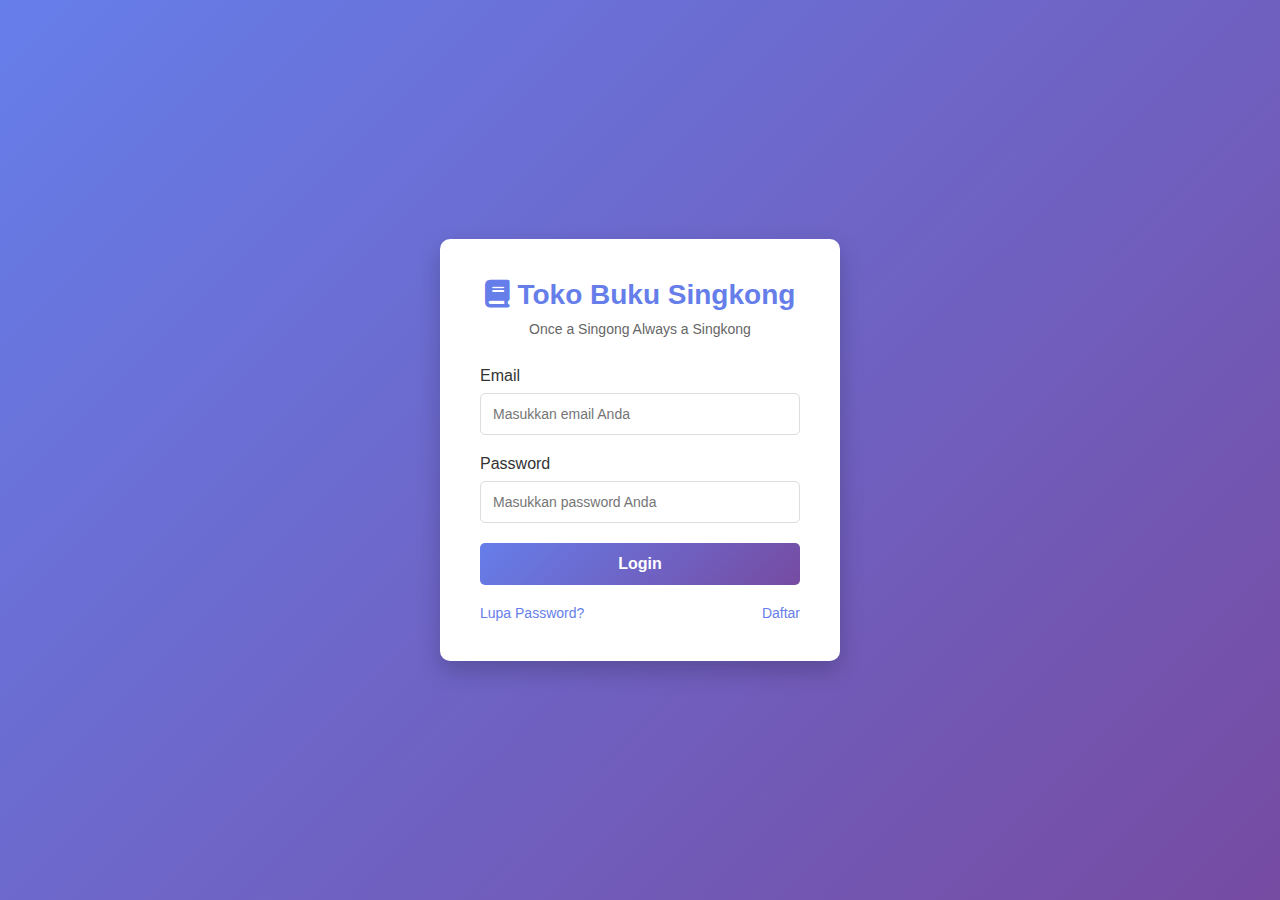
<file: index.html>
<!DOCTYPE html>
<html lang="id">
  <head>
    <meta charset="UTF-8" />
    <meta name="viewport" content="width=device-width, initial-scale=1.0" />
    <title>Login - Toko Buku Singkong</title>
    <link
      rel="stylesheet"
      href="https://cdnjs.cloudflare.com/ajax/libs/font-awesome/6.4.2/css/all.min.css"
    />
    <link rel="stylesheet" href="/css/style.css" />
  </head>
  <body>
    <div class="container">
      <div class="logo">
        <h1><i class="fas fa-book"></i> Toko Buku Singkong</h1>
        <p>Once a Singong Always a Singkong</p>
      </div>

      <form id="loginForm" onsubmit="handleLogin(event)">
        <div class="form-group">
          <label for="email">Email</label>
          <input
            type="email"
            id="email"
            name="email"
            required
            placeholder="Masukkan email Anda"
          />
        </div>

        <div class="form-group">
          <label for="password">Password</label>
          <input
            type="password"
            id="password"
            name="password"
            required
            placeholder="Masukkan password Anda"
          />
        </div>

        <button type="submit" class="btn-login">Login</button>
      </form>

      <div class="links">
        <a href="#" class="link-btn" onclick="openModal('forgotModal')"
          >Lupa Password?</a
        >
        <a href="#" class="link-btn" onclick="openModal('registerModal')"
          >Daftar</a
        >
      </div>
    </div>

    <!-- Modal Lupa Password -->
    <div id="forgotModal" class="modal">
      <div class="modal-content">
        <span class="close" onclick="closeModal('forgotModal')">&times;</span>
        <h2>Lupa Password</h2>
        <form onsubmit="handleForgotPassword(event)">
          <div class="form-group">
            <label for="forgotEmail">Email</label>
            <input
              type="email"
              id="forgotEmail"
              required
              placeholder="Masukkan email Anda"
            />
          </div>
          <button type="submit" class="btn-submit">Kirim Link Reset</button>
        </form>
      </div>
    </div>

    <!-- Modal Daftar -->
    <div id="registerModal" class="modal">
      <div class="modal-content">
        <span class="close" onclick="closeModal('registerModal')">&times;</span>
        <h2>Daftar Akun Baru</h2>
        <form onsubmit="handleRegister(event)">
          <div class="form-group">
            <label for="regNama">Nama Lengkap</label>
            <input
              type="text"
              id="regNama"
              required
              placeholder="Masukkan nama lengkap"
            />
          </div>
          <div class="form-group">
            <label for="regEmail">Email</label>
            <input
              type="email"
              id="regEmail"
              required
              placeholder="Masukkan email"
            />
          </div>
          <div class="form-group">
            <label for="regPassword">Password</label>
            <input
              type="password"
              id="regPassword"
              required
              placeholder="Masukkan password"
            />
          </div>
          <button type="submit" class="btn-submit">Daftar</button>
        </form>
      </div>
    </div>

    <script src="js/modal.js"></script>
    <script src="js/data.js"></script>
    <script src="js/login.js"></script>
  </body>
</html>
</file>
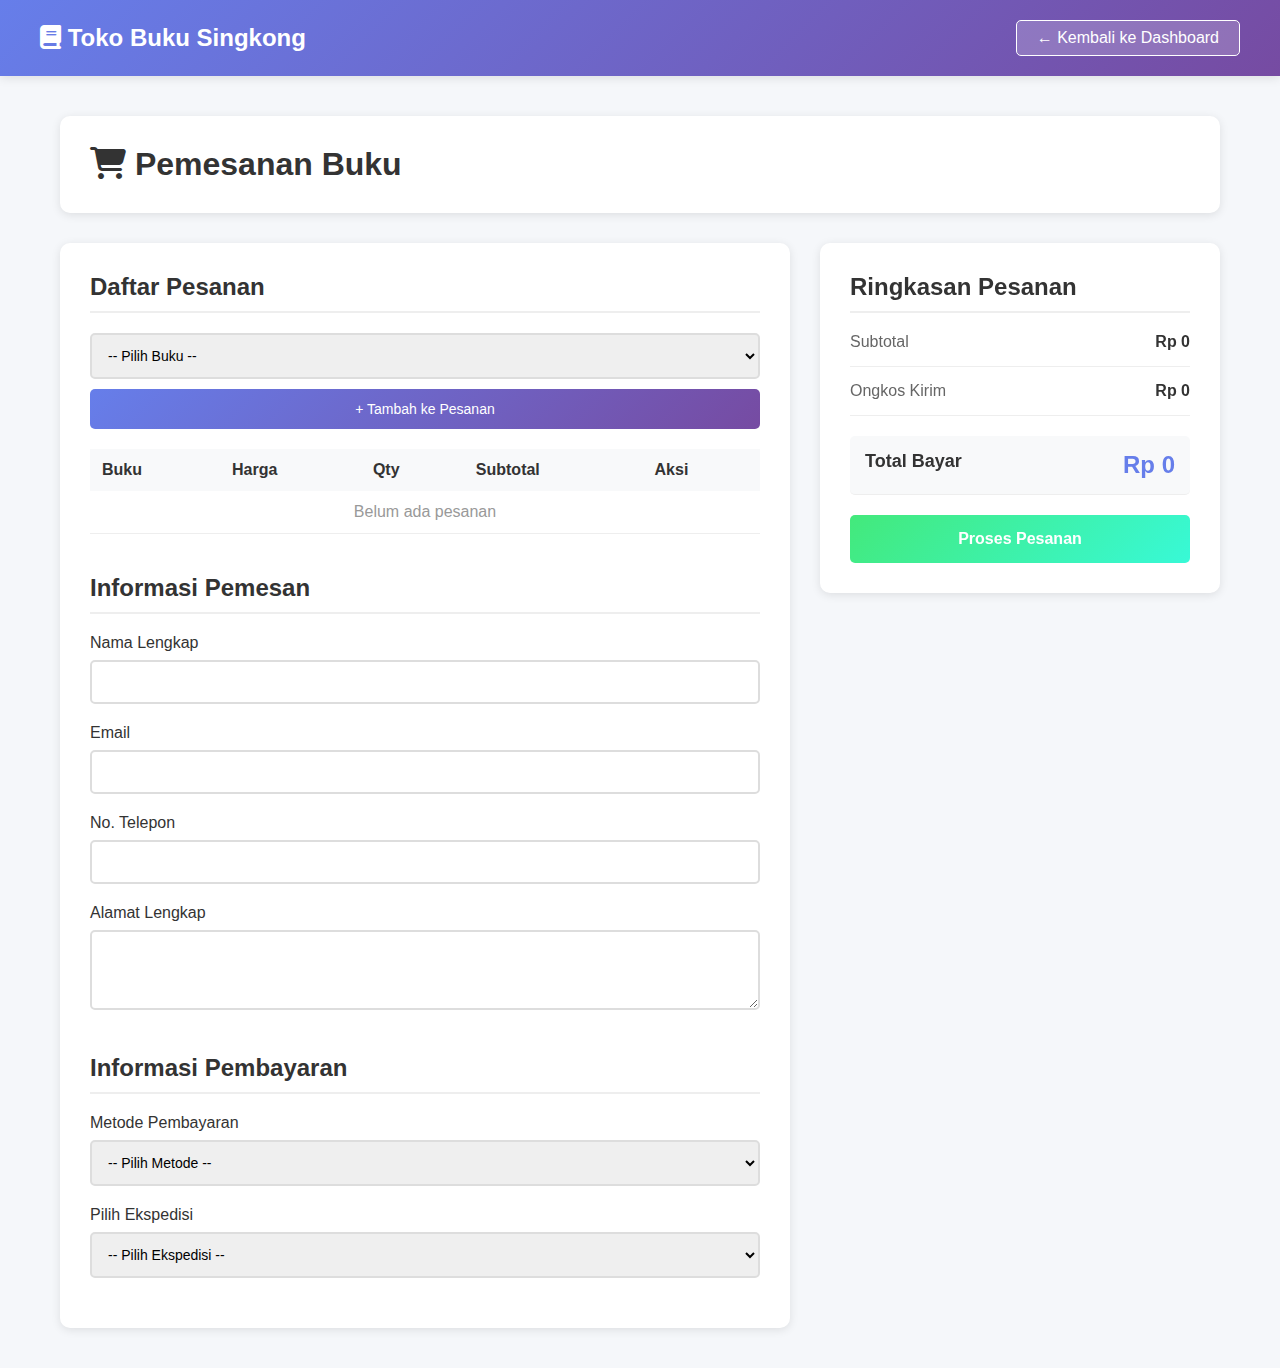
<file: checkout.html>
<!DOCTYPE html>
<html lang="id">
  <head>
    <meta charset="UTF-8" />
    <meta name="viewport" content="width=device-width, initial-scale=1.0" />
    <title>Pemesanan - Toko Buku Singkong</title>
    <link
      rel="stylesheet"
      href="https://cdnjs.cloudflare.com/ajax/libs/font-awesome/6.4.2/css/all.min.css"
    />
    <link rel="stylesheet" href="css/checkout.css" />
  </head>
  <body>
    <nav class="navbar">
      <div class="navbar-brand" onclick="location.href='dashboard.html'">
        <i class="fas fa-book"></i> Toko Buku Singkong
      </div>
      <a href="dashboard.html" class="btn-back">← Kembali ke Dashboard</a>
    </nav>

    <div class="container">
      <div class="page-header">
        <h1><i class="fas fa-shopping-cart"></i> Pemesanan Buku</h1>
      </div>

      <div class="main-content">
        <div class="order-section">
          <h2 class="section-title">Daftar Pesanan</h2>

          <div class="book-selector">
            <select id="bookSelect">
              <option value="">-- Pilih Buku --</option>
            </select>
            <button class="btn-add-item" onclick="addItem()">
              + Tambah ke Pesanan
            </button>
          </div>

          <table class="order-table">
            <thead>
              <tr>
                <th>Buku</th>
                <th>Harga</th>
                <th>Qty</th>
                <th>Subtotal</th>
                <th>Aksi</th>
              </tr>
            </thead>
            <tbody id="orderTableBody">
              <tr>
                <td colspan="5" style="text-align: center; color: #999">
                  Belum ada pesanan
                </td>
              </tr>
            </tbody>
          </table>

          <h2 class="section-title" style="margin-top: 40px">
            Informasi Pemesan
          </h2>

          <div class="form-group">
            <label for="namaPemesan">Nama Lengkap</label>
            <input type="text" id="namaPemesan" required />
          </div>

          <div class="form-group">
            <label for="emailPemesan">Email</label>
            <input type="email" id="emailPemesan" required />
          </div>

          <div class="form-group">
            <label for="telepon">No. Telepon</label>
            <input type="tel" id="telepon" required />
          </div>

          <div class="form-group">
            <label for="alamat">Alamat Lengkap</label>
            <textarea id="alamat" required></textarea>
          </div>

          <h2 class="section-title" style="margin-top: 40px">
            Informasi Pembayaran
          </h2>

          <div class="form-group">
            <label for="metodePembayaran">Metode Pembayaran</label>
            <select id="metodePembayaran" required>
              <option value="">-- Pilih Metode --</option>
              <option value="Transfer Bank">Transfer Bank</option>
              <option value="E-Wallet">E-Wallet (GoPay, OVO, Dana)</option>
              <option value="COD">Cash on Delivery (COD)</option>
            </select>
          </div>

          <div class="form-group">
            <label for="ekspedisi">Pilih Ekspedisi</label>
            <select id="ekspedisi" required>
              <option value="">-- Pilih Ekspedisi --</option>
              <option value="JNE">JNE</option>
              <option value="Pos Indonesia">Pos Indonesia</option>
              <option value="JNT">JNT</option>
              <option value="SiCepat">SiCepat</option>
            </select>
          </div>
        </div>

        <div class="summary-section">
          <div class="summary-card">
            <h2 class="section-title">Ringkasan Pesanan</h2>

            <div class="summary-item">
              <span class="summary-label">Subtotal</span>
              <span class="summary-value" id="subtotalValue">Rp 0</span>
            </div>

            <div class="summary-item">
              <span class="summary-label">Ongkos Kirim</span>
              <span class="summary-value" id="shippingValue">Rp 0</span>
            </div>

            <div class="total-row summary-item">
              <span class="summary-label">Total Bayar</span>
              <span class="summary-value" id="totalValue">Rp 0</span>
            </div>

            <button class="btn-checkout" onclick="processCheckout()">
              Proses Pesanan
            </button>
          </div>
        </div>
      </div>
    </div>

    <script src="js/modal.js"></script>
    <script src="js/data.js"></script>
    <script src="js/checkout.js"></script>
  </body>
</html>
</file>
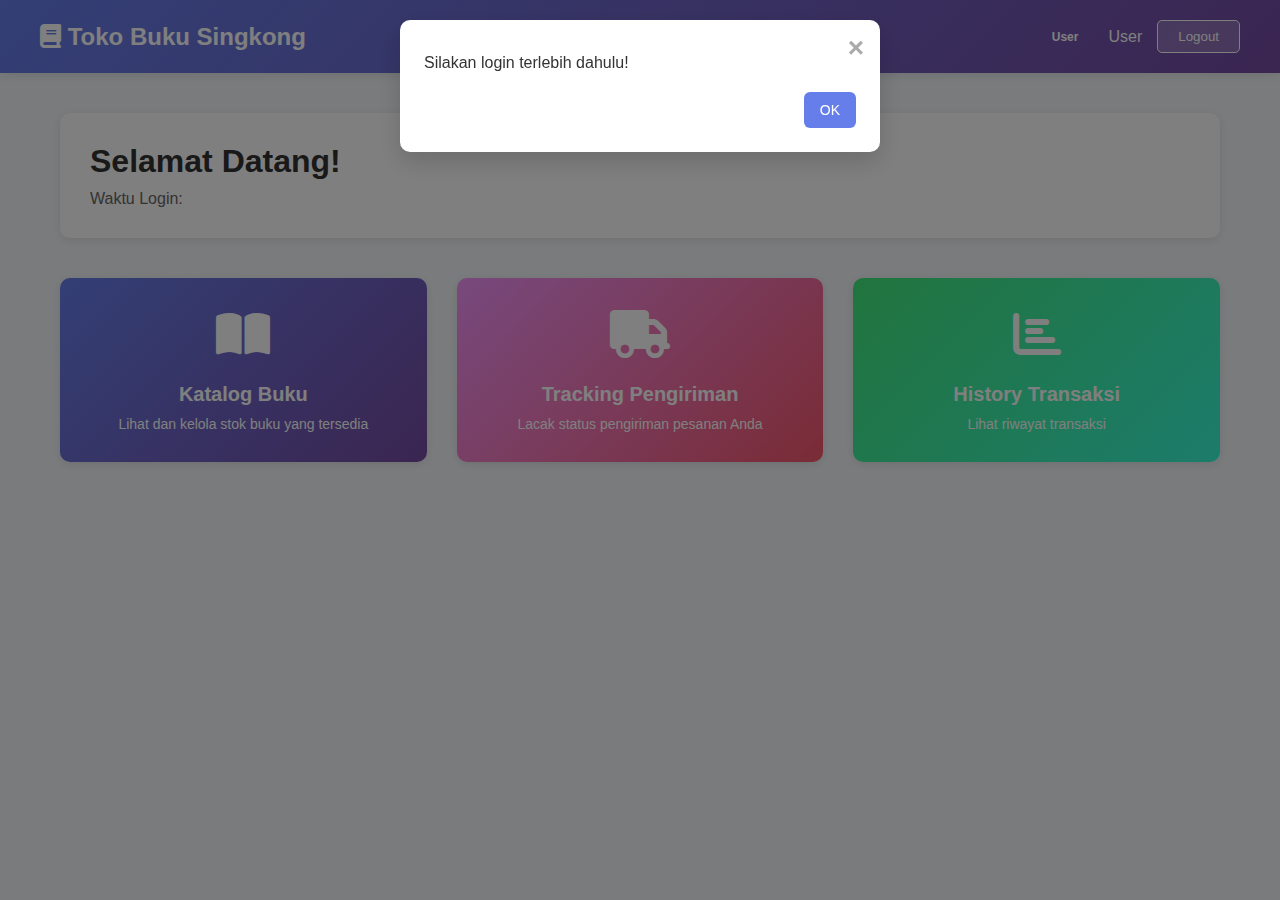
<file: dashboard.html>
<!DOCTYPE html>
<html lang="id">
  <head>
    <meta charset="UTF-8" />
    <meta name="viewport" content="width=device-width, initial-scale=1.0" />
    <title>Dashboard - Toko Buku Singkong</title>
    <link
      rel="stylesheet"
      href="https://cdnjs.cloudflare.com/ajax/libs/font-awesome/6.4.2/css/all.min.css"
    />
    <link rel="stylesheet" href="css/dashboard.css" />
  </head>
  <body>
    <nav class="navbar">
      <div class="navbar-brand">
        <i class="fas fa-book"></i> Toko Buku Singkong
      </div>
      <div class="user-info">
        <span class="role-badge" id="roleBadge">User</span>
        <span id="userName">User</span>
        <button class="btn-logout" onclick="logout()">Logout</button>
      </div>
    </nav>

    <div class="container">
      <div class="greeting-card">
        <h1 id="greeting">Selamat Datang!</h1>
        <p id="timeInfo">Waktu Login: <span id="currentTime"></span></p>
      </div>

      <div class="menu-grid">
        <a href="stok.html" class="menu-card card-katalog">
          <div class="menu-icon"><i class="fas fa-book-open"></i></div>
          <h3>Katalog Buku</h3>
          <p id="katalogDesc">Lihat dan kelola stok buku yang tersedia</p>
        </a>

        <a href="tracking.html" class="menu-card card-tracking">
          <div class="menu-icon"><i class="fas fa-truck"></i></div>
          <h3>Tracking Pengiriman</h3>
          <p>Lacak status pengiriman pesanan Anda</p>
        </a>

        <a href="checkout.html" class="menu-card card-laporan user-only">
          <div class="menu-icon"><i class="fas fa-shopping-cart"></i></div>
          <h3>Pemesanan</h3>
          <p>Buat pesanan buku baru</p>
        </a>

        <a href="history.html" class="menu-card card-history">
          <div class="menu-icon"><i class="fas fa-chart-bar"></i></div>
          <h3>History Transaksi</h3>
          <p>Lihat riwayat transaksi</p>
        </a>

        <a href="users.html" class="menu-card card-users admin-only">
          <div class="menu-icon"><i class="fas fa-users"></i></div>
          <h3>Kelola Pengguna</h3>
          <p>Manajemen data pengguna sistem</p>
        </a>
      </div>
    </div>

    <script src="js/modal.js"></script>
    <script src="js/data.js"></script>
    <script src="js/dashboard.js"></script>
  </body>
</html>
</file>
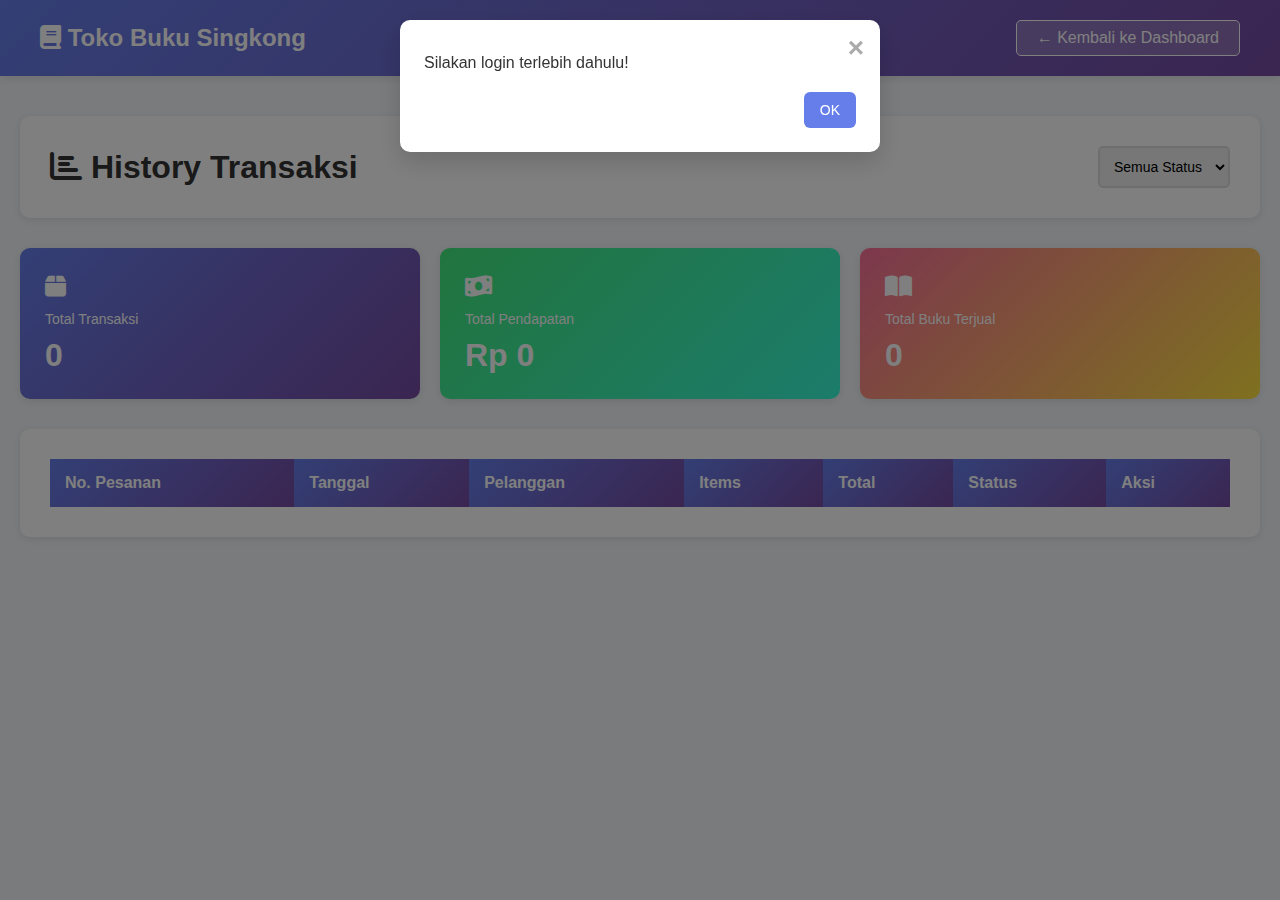
<file: history.html>
<!DOCTYPE html>
<html lang="id">
  <head>
    <meta charset="UTF-8" />
    <meta name="viewport" content="width=device-width, initial-scale=1.0" />
    <title>History Transaksi - Toko Buku Singong</title>
    <link
      rel="stylesheet"
      href="https://cdnjs.cloudflare.com/ajax/libs/font-awesome/6.4.2/css/all.min.css"
    />
    <link rel="stylesheet" href="css/history.css" />
  </head>
  <body>
    <nav class="navbar">
      <div class="navbar-brand" onclick="location.href='dashboard.html'">
        <i class="fas fa-book"></i> Toko Buku Singkong
      </div>
      <a href="dashboard.html" class="btn-back">← Kembali ke Dashboard</a>
    </nav>

    <div class="container">
      <div class="header">
        <h1><i class="fas fa-chart-bar"></i> History Transaksi</h1>
        <div class="filter-section">
          <select id="filterStatus" onchange="filterTransactions()">
            <option value="all">Semua Status</option>
            <option value="pending">Pending</option>
            <option value="proses">Diproses</option>
            <option value="dikirim">Dikirim</option>
            <option value="selesai">Selesai</option>
          </select>
        </div>
      </div>

      <div class="stats-grid">
        <div class="stat-card card-blue">
          <div class="stat-icon"><i class="fas fa-box"></i></div>
          <div class="stat-label">Total Transaksi</div>
          <div class="stat-value" id="totalTransaksi">0</div>
        </div>

        <div class="stat-card card-green">
          <div class="stat-icon"><i class="fas fa-money-bill-wave"></i></div>
          <div class="stat-label">Total Pendapatan</div>
          <div class="stat-value" id="totalPendapatan">Rp 0</div>
        </div>

        <div class="stat-card card-orange">
          <div class="stat-icon"><i class="fas fa-book-open"></i></div>
          <div class="stat-label">Total Buku Terjual</div>
          <div class="stat-value" id="totalBuku">0</div>
        </div>
      </div>

      <div class="table-container">
        <table id="transactionTable">
          <thead>
            <tr>
              <th>No. Pesanan</th>
              <th>Tanggal</th>
              <th>Pelanggan</th>
              <th>Items</th>
              <th>Total</th>
              <th>Status</th>
              <th>Aksi</th>
            </tr>
          </thead>
          <tbody id="transactionTableBody">
            <!-- Data akan diisi oleh JavaScript -->
          </tbody>
        </table>
      </div>
    </div>

    <!-- Modal Detail -->
    <div id="detailModal" class="modal">
      <div class="modal-content">
        <span class="close" onclick="closeModal()">&times;</span>
        <div class="detail-header">
          <h2><i class="fas fa-clipboard-list"></i> Detail Transaksi</h2>
        </div>
        <div id="detailContent">
          <!-- Detail akan diisi oleh JavaScript -->
        </div>
      </div>
    </div>

    <script src="js/modal.js"></script>
    <script src="js/data.js"></script>
    <script src="js/history.js"></script>
  </body>
</html>
</file>
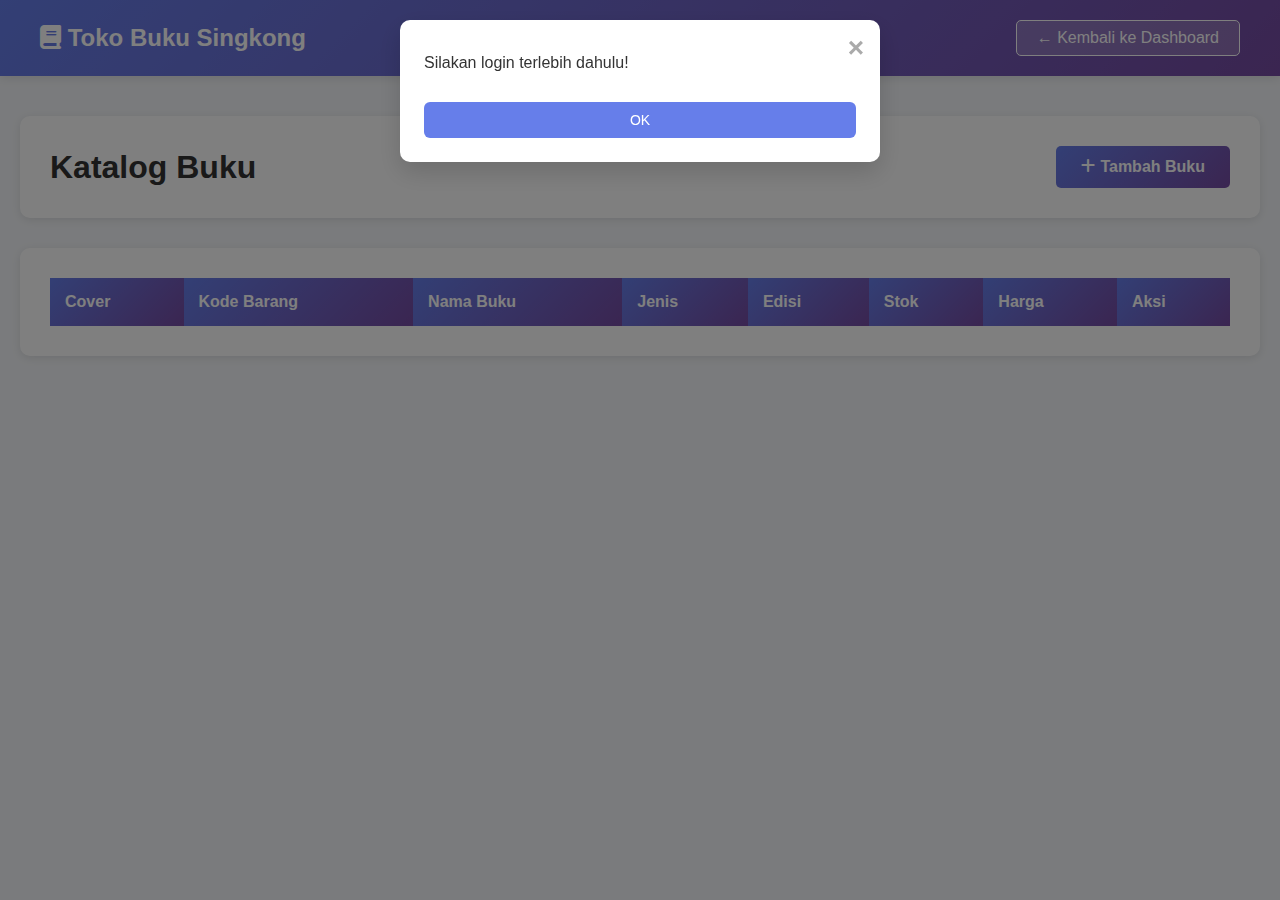
<file: stok.html>
<!DOCTYPE html>
<html lang="id">
  <head>
    <meta charset="UTF-8" />
    <meta name="viewport" content="width=device-width, initial-scale=1.0" />
    <title>Katalog Buku - Toko Buku Singkong</title>
    <link
      rel="stylesheet"
      href="https://cdnjs.cloudflare.com/ajax/libs/font-awesome/6.4.2/css/all.min.css"
    />
    <link rel="stylesheet" href="css/stok.css" />
  </head>
  <body>
    <nav class="navbar">
      <div class="navbar-brand" onclick="location.href='dashboard.html'">
        <i class="fas fa-book"></i> Toko Buku Singkong
      </div>
      <a href="dashboard.html" class="btn-back">← Kembali ke Dashboard</a>
    </nav>

    <div class="container">
      <div class="header">
        <h1>Katalog Buku</h1>
        <button class="btn-add" onclick="openModal()">
          <i class="fas fa-plus"></i> Tambah Buku
        </button>
      </div>

      <div class="table-container">
        <table id="bookTable">
          <thead>
            <tr>
              <th>Cover</th>
              <th>Kode Barang</th>
              <th>Nama Buku</th>
              <th>Jenis</th>
              <th>Edisi</th>
              <th>Stok</th>
              <th>Harga</th>
              <th>Aksi</th>
            </tr>
          </thead>
          <tbody id="bookTableBody">
            <!-- Data akan diisi oleh JavaScript -->
          </tbody>
        </table>
      </div>
    </div>

    <!-- Modal Tambah/Edit Buku -->
    <div id="bookModal" class="modal">
      <div class="modal-content">
        <span class="close" onclick="closeModal()">&times;</span>
        <h2 id="modalTitle">Tambah Buku Baru</h2>
        <form id="bookForm" onsubmit="handleSubmit(event)">
          <div class="form-group">
            <label for="kodeBarang">Kode Barang</label>
            <input type="text" id="kodeBarang" required />
          </div>
          <div class="form-group">
            <label for="namaBarang">Nama Buku</label>
            <input type="text" id="namaBarang" required />
          </div>
          <div class="form-group">
            <label for="jenisBarang">Jenis Barang</label>
            <select id="jenisBarang" required>
              <option value="Buku Ajar">Buku Ajar</option>
              <option value="Buku Referensi">Buku Referensi</option>
              <option value="Buku Panduan">Buku Panduan</option>
            </select>
          </div>
          <div class="form-group">
            <label for="edisi">Edisi</label>
            <input type="text" id="edisi" required />
          </div>
          <div class="form-group">
            <label for="stok">Stok</label>
            <input type="number" id="stok" required />
          </div>
          <div class="form-group">
            <label for="harga">Harga (tanpa Rp)</label>
            <input type="number" id="harga" required />
          </div>
          <div class="form-group">
            <label for="cover">URL Cover (opsional)</label>
            <input type="text" id="cover" placeholder="img/nama_file.jpg" />
          </div>
          <button type="submit" class="btn-submit">Simpan</button>
        </form>
      </div>
    </div>

    <script src="js/modal.js"></script>
    <script src="js/data.js"></script>
    <script src="js/stok.js"></script>
  </body>
</html>
</file>
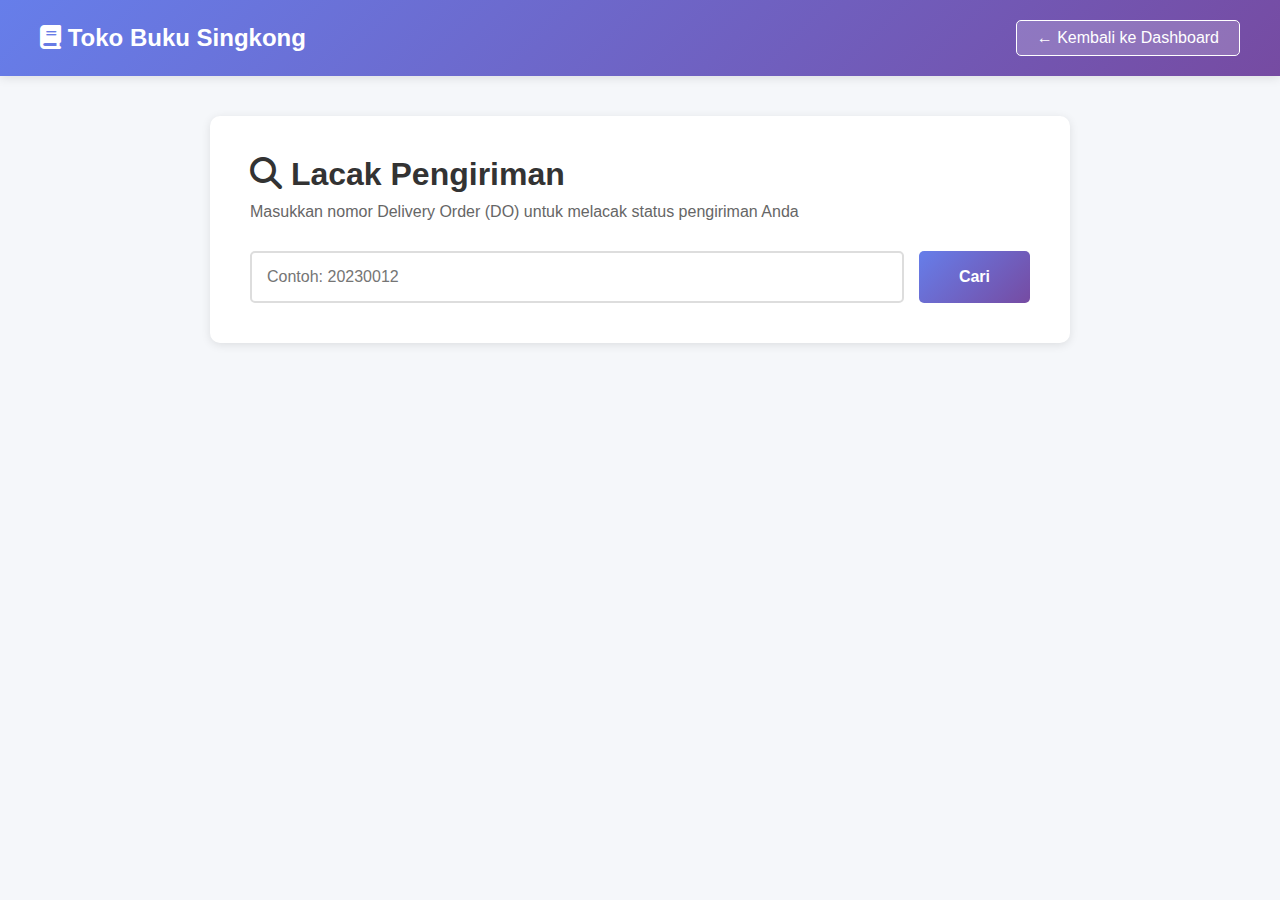
<file: tracking.html>
<!DOCTYPE html>
<html lang="id">
  <head>
    <meta charset="UTF-8" />
    <meta name="viewport" content="width=device-width, initial-scale=1.0" />
    <title>Tracking Pengiriman - Toko Buku Singkong</title>
    <link
      rel="stylesheet"
      href="https://cdnjs.cloudflare.com/ajax/libs/font-awesome/6.4.2/css/all.min.css"
    />
    <link rel="stylesheet" href="css/tracking.css" />
  </head>
  <body>
    <nav class="navbar">
      <div class="navbar-brand" onclick="location.href='dashboard.html'">
        <i class="fas fa-book"></i> Toko Buku Singkong
      </div>
      <a href="dashboard.html" class="btn-back">← Kembali ke Dashboard</a>
    </nav>

    <div class="container">
      <div class="search-card">
        <h1><i class="fas fa-search"></i> Lacak Pengiriman</h1>
        <p>
          Masukkan nomor Delivery Order (DO) untuk melacak status pengiriman
          Anda
        </p>
        <form class="search-form" onsubmit="searchTracking(event)">
          <input
            type="text"
            class="search-input"
            id="searchInput"
            placeholder="Contoh: 20230012"
            required
          />
          <button type="submit" class="btn-search">Cari</button>
        </form>
      </div>

      <div class="no-result" id="noResult">
        <div class="no-result-icon"><i class="fas fa-box"></i></div>
        <h3>Nomor DO tidak ditemukan</h3>
        <p>Pastikan Anda memasukkan nomor DO yang benar</p>
      </div>

      <div class="result-card" id="resultCard">
        <div class="result-header">
          <h2>Detail Pengiriman</h2>
          <span class="status-badge" id="statusBadge">Status</span>
        </div>

        <div class="info-grid">
          <div class="info-item">
            <div class="info-label">Nomor DO</div>
            <div class="info-value" id="nomorDO">-</div>
          </div>
          <div class="info-item">
            <div class="info-label">Nama Pemesan</div>
            <div class="info-value" id="namaPemesan">-</div>
          </div>
          <div class="info-item">
            <div class="info-label">Ekspedisi</div>
            <div class="info-value" id="ekspedisi">-</div>
          </div>
          <div class="info-item">
            <div class="info-label">Tanggal Kirim</div>
            <div class="info-value" id="tanggalKirim">-</div>
          </div>
          <div class="info-item">
            <div class="info-label">Jenis Paket</div>
            <div class="info-value" id="jenisPaket">-</div>
          </div>
          <div class="info-item">
            <div class="info-label">Total Pembayaran</div>
            <div class="info-value" id="totalBayar">-</div>
          </div>
        </div>

        <div class="progress-container">
          <h3 style="color: #333; margin-bottom: 10px">Progress Pengiriman</h3>
          <div class="progress-bar">
            <div class="progress-fill" id="progressFill">0%</div>
          </div>
        </div>

        <div class="timeline">
          <h3>Riwayat Perjalanan</h3>
          <div id="timelineContainer">
            <!-- Timeline items akan diisi oleh JavaScript -->
          </div>
        </div>
      </div>
    </div>

    <script src="js/modal.js"></script>
    <script src="js/data.js"></script>
    <script src="js/tracking.js"></script>
  </body>
</html>
</file>
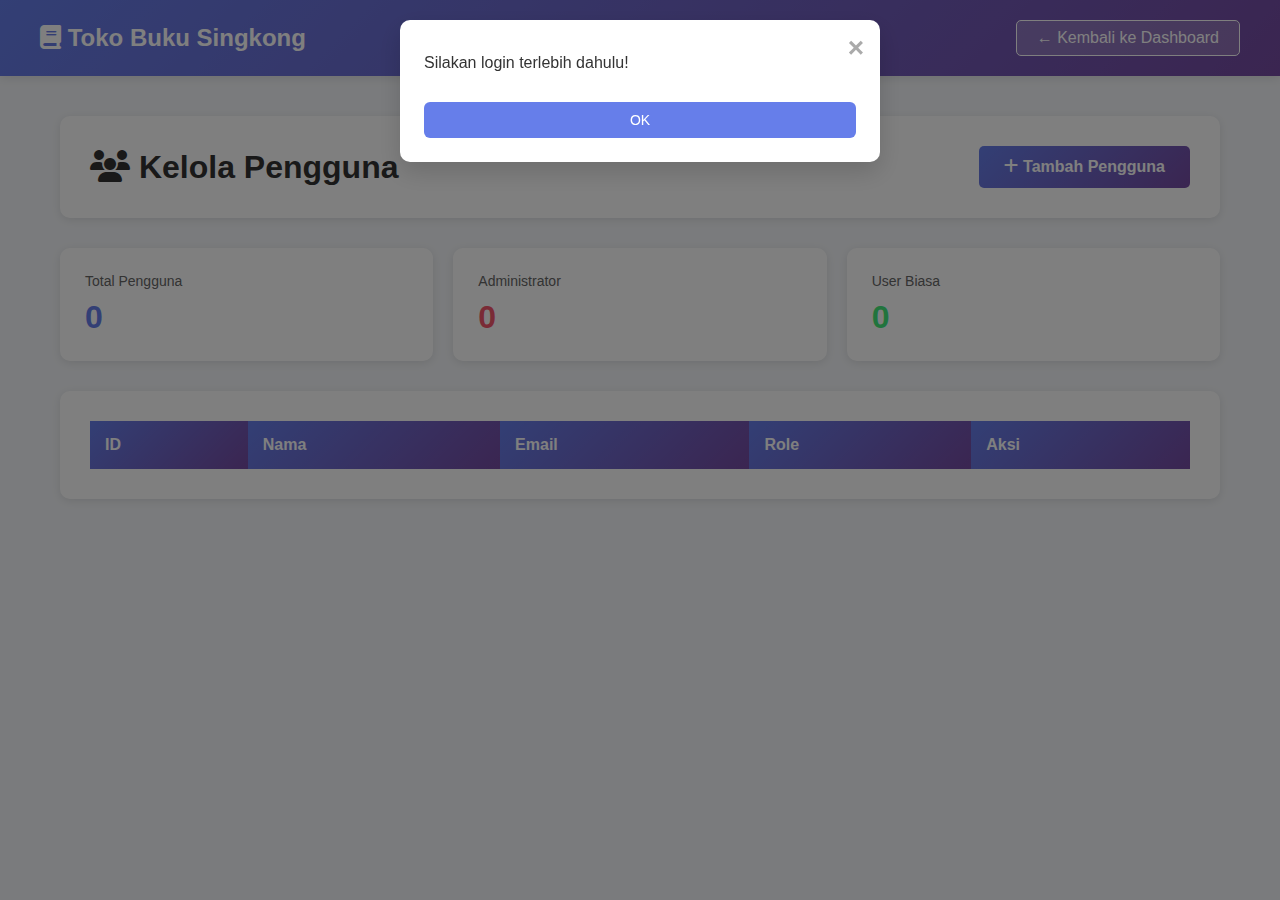
<file: users.html>
<!DOCTYPE html>
<html lang="id">
  <head>
    <meta charset="UTF-8" />
    <meta name="viewport" content="width=device-width, initial-scale=1.0" />
    <title>Kelola Pengguna - Toko Buku Singkong</title>
    <link
      rel="stylesheet"
      href="https://cdnjs.cloudflare.com/ajax/libs/font-awesome/6.4.2/css/all.min.css"
    />
    <link rel="stylesheet" href="css/users.css" />
  </head>
  <body>
    <nav class="navbar">
      <div class="navbar-brand" onclick="location.href='dashboard.html'">
        <i class="fas fa-book"></i> Toko Buku Singkong
      </div>
      <a href="dashboard.html" class="btn-back">← Kembali ke Dashboard</a>
    </nav>

    <div id="accessDenied" class="access-denied" style="display: none">
      <div class="access-denied-icon"><i class="fas fa-ban"></i></div>
      <h1>Akses Ditolak</h1>
      <p>Anda tidak memiliki izin untuk mengakses halaman ini.</p>
      <p>Hanya Admin yang dapat mengakses halaman Kelola Pengguna.</p>
      <br />
      <a href="dashboard.html" class="btn-back" style="display: inline-block"
        >Kembali ke Dashboard</a
      >
    </div>

    <div class="container" id="mainContent">
      <div class="header">
        <h1><i class="fas fa-users"></i> Kelola Pengguna</h1>
        <button class="btn-add" onclick="openModal()">
          <i class="fas fa-plus"></i> Tambah Pengguna
        </button>
      </div>

      <div class="stats-grid">
        <div class="stat-card">
          <div class="stat-label">Total Pengguna</div>
          <div class="stat-value card-total" id="totalUsers">0</div>
        </div>

        <div class="stat-card">
          <div class="stat-label">Administrator</div>
          <div class="stat-value card-admin" id="totalAdmins">0</div>
        </div>

        <div class="stat-card">
          <div class="stat-label">User Biasa</div>
          <div class="stat-value card-user" id="totalRegularUsers">0</div>
        </div>
      </div>

      <div class="table-container">
        <table id="userTable">
          <thead>
            <tr>
              <th>ID</th>
              <th>Nama</th>
              <th>Email</th>
              <th>Role</th>
              <th>Aksi</th>
            </tr>
          </thead>
          <tbody id="userTableBody">
            <!-- Data akan diisi oleh JavaScript -->
          </tbody>
        </table>
      </div>
    </div>

    <!-- Modal Tambah/Edit Pengguna -->
    <div id="userModal" class="modal">
      <div class="modal-content">
        <span class="close" onclick="closeModal()">&times;</span>
        <h2 id="modalTitle">Tambah Pengguna Baru</h2>
        <form id="userForm" onsubmit="handleSubmit(event)">
          <div class="form-group">
            <label for="nama">Nama Lengkap</label>
            <input type="text" id="nama" required />
          </div>
          <div class="form-group">
            <label for="email">Email</label>
            <input type="email" id="email" required />
          </div>
          <div class="form-group">
            <label for="password">Password</label>
            <input type="password" id="password" required />
          </div>
          <div class="form-group">
            <label for="role">Role</label>
            <select id="role" required>
              <option value="User">User</option>
              <option value="Admin">Admin</option>
            </select>
          </div>
          <button type="submit" class="btn-submit">Simpan</button>
        </form>
      </div>
    </div>

    <script src="js/modal.js"></script>
    <script src="js/data.js"></script>
    <script src="js/users.js"></script>
  </body>
</html>
</file>
<file: css/style.css>
* {
  margin: 0;
  padding: 0;
  box-sizing: border-box;
}

body {
  font-family: "Segoe UI", Tahoma, Geneva, Verdana, sans-serif;
  background: linear-gradient(135deg, #667eea 0%, #764ba2 100%);
  min-height: 100vh;
  display: flex;
  justify-content: center;
  align-items: center;
}

.container {
  background: white;
  padding: 40px;
  border-radius: 10px;
  box-shadow: 0 10px 25px rgba(0, 0, 0, 0.2);
  width: 100%;
  max-width: 400px;
}

.logo {
  text-align: center;
  margin-bottom: 30px;
}

.logo h1 {
  color: #667eea;
  font-size: 28px;
  margin-bottom: 10px;
}

.logo p {
  color: #666;
  font-size: 14px;
}

.form-group {
  margin-bottom: 20px;
}

label {
  display: block;
  margin-bottom: 8px;
  color: #333;
  font-weight: 500;
}

input[type="email"],
input[type="password"],
input[type="text"] {
  width: 100%;
  padding: 12px;
  border: 1px solid #ddd;
  border-radius: 5px;
  font-size: 14px;
  transition: border-color 0.3s;
}

input[type="email"]:focus,
input[type="password"]:focus,
input[type="text"]:focus {
  outline: none;
  border-color: #667eea;
}

.btn-login {
  width: 100%;
  padding: 12px;
  background: linear-gradient(135deg, #667eea 0%, #764ba2 100%);
  color: white;
  border: none;
  border-radius: 5px;
  font-size: 16px;
  font-weight: 600;
  cursor: pointer;
  transition: transform 0.2s;
}

.btn-login:hover {
  transform: translateY(-2px);
}

.links {
  display: flex;
  justify-content: space-between;
  margin-top: 20px;
}

.link-btn {
  color: #667eea;
  text-decoration: none;
  font-size: 14px;
  cursor: pointer;
  transition: color 0.3s;
}

.link-btn:hover {
  color: #764ba2;
  text-decoration: underline;
}

/* Modal Styles */
.modal {
  display: none;
  position: fixed;
  z-index: 1000;
  left: 0;
  top: 0;
  width: 100%;
  height: 100%;
  background-color: rgba(0, 0, 0, 0.5);
}

.modal-content {
  background-color: white;
  margin: 10% auto;
  padding: 30px;
  border-radius: 10px;
  width: 90%;
  max-width: 400px;
  position: relative;
  animation: slideDown 0.3s;
}

@keyframes slideDown {
  from {
    transform: translateY(-50px);
    opacity: 0;
  }
  to {
    transform: translateY(0);
    opacity: 1;
  }
}

.close {
  position: absolute;
  right: 20px;
  top: 15px;
  font-size: 28px;
  font-weight: bold;
  color: #aaa;
  cursor: pointer;
}

.close:hover {
  color: #000;
}

.modal h2 {
  color: #333;
  margin-bottom: 20px;
}

.btn-submit {
  width: 100%;
  padding: 12px;
  background: #667eea;
  color: white;
  border: none;
  border-radius: 5px;
  font-size: 14px;
  cursor: pointer;
  margin-top: 10px;
}

.btn-submit:hover {
  background: #764ba2;
}
</file>
<file: css/checkout.css>
* {
  margin: 0;
  padding: 0;
  box-sizing: border-box;
}

body {
  font-family: "Segoe UI", Tahoma, Geneva, Verdana, sans-serif;
  background: #f5f7fa;
}

.navbar {
  background: linear-gradient(135deg, #667eea 0%, #764ba2 100%);
  color: white;
  padding: 20px 40px;
  display: flex;
  justify-content: space-between;
  align-items: center;
  box-shadow: 0 2px 10px rgba(0, 0, 0, 0.1);
}

.navbar-brand {
  font-size: 24px;
  font-weight: bold;
  cursor: pointer;
}

.btn-back {
  background: rgba(255, 255, 255, 0.2);
  border: 1px solid white;
  color: white;
  padding: 8px 20px;
  border-radius: 5px;
  cursor: pointer;
  text-decoration: none;
}

.container {
  max-width: 1200px;
  margin: 40px auto;
  padding: 0 20px;
}

.page-header {
  background: white;
  padding: 30px;
  border-radius: 10px;
  box-shadow: 0 2px 10px rgba(0, 0, 0, 0.1);
  margin-bottom: 30px;
}

.page-header h1 {
  color: #333;
}

.main-content {
  display: grid;
  grid-template-columns: 1fr 400px;
  gap: 30px;
}

.order-section {
  background: white;
  padding: 30px;
  border-radius: 10px;
  box-shadow: 0 2px 10px rgba(0, 0, 0, 0.1);
}

.section-title {
  color: #333;
  margin-bottom: 20px;
  padding-bottom: 10px;
  border-bottom: 2px solid #eee;
}

.book-selector {
  margin-bottom: 20px;
}

.book-selector select {
  width: 100%;
  padding: 12px;
  border: 2px solid #ddd;
  border-radius: 5px;
  font-size: 14px;
}

.order-table {
  width: 100%;
  border-collapse: collapse;
  margin-top: 20px;
}

.order-table th {
  background: #f8f9fa;
  padding: 12px;
  text-align: left;
  color: #333;
  font-weight: 600;
}

.order-table td {
  padding: 12px;
  border-bottom: 1px solid #eee;
}

.qty-input {
  width: 60px;
  padding: 5px;
  text-align: center;
  border: 1px solid #ddd;
  border-radius: 3px;
}

.btn-remove {
  background: #dc3545;
  color: white;
  border: none;
  padding: 5px 10px;
  border-radius: 3px;
  cursor: pointer;
  font-size: 12px;
}

.btn-add-item {
  width: 100%;
  padding: 12px;
  background: linear-gradient(135deg, #667eea 0%, #764ba2 100%);
  color: white;
  border: none;
  border-radius: 5px;
  font-size: 14px;
  cursor: pointer;
  margin-top: 10px;
}

.form-group {
  margin-bottom: 20px;
}

.form-group label {
  display: block;
  margin-bottom: 8px;
  color: #333;
  font-weight: 500;
}

.form-group input,
.form-group select,
.form-group textarea {
  width: 100%;
  padding: 12px;
  border: 2px solid #ddd;
  border-radius: 5px;
  font-size: 14px;
}

.form-group textarea {
  resize: vertical;
  min-height: 80px;
}

.summary-section {
  position: sticky;
  top: 20px;
}

.summary-card {
  background: white;
  padding: 30px;
  border-radius: 10px;
  box-shadow: 0 2px 10px rgba(0, 0, 0, 0.1);
}

.summary-item {
  display: flex;
  justify-content: space-between;
  margin-bottom: 15px;
  padding-bottom: 15px;
  border-bottom: 1px solid #eee;
}

.summary-item:last-child {
  border-bottom: none;
  margin-bottom: 0;
}

.summary-label {
  color: #666;
}

.summary-value {
  font-weight: 600;
  color: #333;
}

.total-row {
  background: #f8f9fa;
  padding: 15px;
  border-radius: 5px;
  margin: 20px 0;
}

.total-row .summary-label {
  color: #333;
  font-size: 18px;
  font-weight: 600;
}

.total-row .summary-value {
  color: #667eea;
  font-size: 24px;
  font-weight: bold;
}

.btn-checkout {
  width: 100%;
  padding: 15px;
  background: linear-gradient(135deg, #43e97b 0%, #38f9d7 100%);
  color: white;
  border: none;
  border-radius: 5px;
  font-size: 16px;
  font-weight: 600;
  cursor: pointer;
}

.btn-checkout:hover {
  opacity: 0.9;
}

@media (max-width: 768px) {
  .main-content {
    grid-template-columns: 1fr;
  }
}
</file>
<file: css/dashboard.css>
* {
  margin: 0;
  padding: 0;
  box-sizing: border-box;
}

body {
  font-family: "Segoe UI", Tahoma, Geneva, Verdana, sans-serif;
  background: #f5f7fa;
}

.navbar {
  background: linear-gradient(135deg, #667eea 0%, #764ba2 100%);
  color: white;
  padding: 20px 40px;
  display: flex;
  justify-content: space-between;
  align-items: center;
  box-shadow: 0 2px 10px rgba(0, 0, 0, 0.1);
}

.navbar-brand {
  font-size: 24px;
  font-weight: bold;
}

.user-info {
  display: flex;
  align-items: center;
  gap: 15px;
}

.role-badge {
  padding: 5px 15px;
  border-radius: 20px;
  font-size: 12px;
  font-weight: 600;
}

.badge-admin {
  background: #ffd700;
  color: #000;
}

.badge-user {
  background: rgba(255, 255, 255, 0.3);
  color: white;
}

.btn-logout {
  background: rgba(255, 255, 255, 0.2);
  border: 1px solid white;
  color: white;
  padding: 8px 20px;
  border-radius: 5px;
  cursor: pointer;
  transition: background 0.3s;
}

.btn-logout:hover {
  background: rgba(255, 255, 255, 0.3);
}

.container {
  max-width: 1200px;
  margin: 40px auto;
  padding: 0 20px;
}

.greeting-card {
  background: white;
  padding: 30px;
  border-radius: 10px;
  box-shadow: 0 2px 10px rgba(0, 0, 0, 0.1);
  margin-bottom: 40px;
}

.greeting-card h1 {
  color: #333;
  margin-bottom: 10px;
}

.greeting-card p {
  color: #666;
  font-size: 16px;
}

.menu-grid {
  display: grid;
  grid-template-columns: repeat(auto-fit, minmax(250px, 1fr));
  gap: 30px;
}

.menu-card {
  background: white;
  padding: 30px;
  border-radius: 10px;
  box-shadow: 0 2px 10px rgba(0, 0, 0, 0.1);
  text-align: center;
  transition: transform 0.3s, box-shadow 0.3s;
  cursor: pointer;
  text-decoration: none;
  color: inherit;
  display: block;
}

.menu-card:hover {
  transform: translateY(-5px);
  box-shadow: 0 5px 20px rgba(0, 0, 0, 0.15);
}

.menu-icon {
  font-size: 48px;
  margin-bottom: 20px;
}

.menu-card h3 {
  color: #333;
  margin-bottom: 10px;
  font-size: 20px;
}

.menu-card p {
  color: #666;
  font-size: 14px;
}

.card-katalog {
  background: linear-gradient(135deg, #667eea 0%, #764ba2 100%);
  color: white;
}

.card-katalog h3,
.card-katalog p {
  color: white;
}

.card-tracking {
  background: linear-gradient(135deg, #f093fb 0%, #f5576c 100%);
  color: white;
}

.card-tracking h3,
.card-tracking p {
  color: white;
}

.card-laporan {
  background: linear-gradient(135deg, #4facfe 0%, #00f2fe 100%);
  color: white;
}

.card-laporan h3,
.card-laporan p {
  color: white;
}

.card-history {
  background: linear-gradient(135deg, #43e97b 0%, #38f9d7 100%);
  color: white;
}

.card-history h3,
.card-history p {
  color: white;
}

.card-users {
  background: linear-gradient(135deg, #fa709a 0%, #fee140 100%);
  color: white;
}

.card-users h3,
.card-users p {
  color: white;
}

.admin-only {
  display: none;
}

.user-only {
  display: none;
}
</file>
<file: css/history.css>
* {
  margin: 0;
  padding: 0;
  box-sizing: border-box;
}

body {
  font-family: "Segoe UI", Tahoma, Geneva, Verdana, sans-serif;
  background: #f5f7fa;
}

.navbar {
  background: linear-gradient(135deg, #667eea 0%, #764ba2 100%);
  color: white;
  padding: 20px 40px;
  display: flex;
  justify-content: space-between;
  align-items: center;
  box-shadow: 0 2px 10px rgba(0, 0, 0, 0.1);
}

.navbar-brand {
  font-size: 24px;
  font-weight: bold;
  cursor: pointer;
}

.btn-back {
  background: rgba(255, 255, 255, 0.2);
  border: 1px solid white;
  color: white;
  padding: 8px 20px;
  border-radius: 5px;
  cursor: pointer;
  text-decoration: none;
}

.container {
  max-width: 1400px;
  margin: 40px auto;
  padding: 0 20px;
}

.header {
  background: white;
  padding: 30px;
  border-radius: 10px;
  box-shadow: 0 2px 10px rgba(0, 0, 0, 0.1);
  margin-bottom: 30px;
  display: flex;
  justify-content: space-between;
  align-items: center;
}

.header h1 {
  color: #333;
}

.filter-section {
  display: flex;
  gap: 15px;
  align-items: center;
}

.filter-section select,
.filter-section input {
  padding: 10px;
  border: 2px solid #ddd;
  border-radius: 5px;
  font-size: 14px;
}

.stats-grid {
  display: grid;
  grid-template-columns: repeat(3, 1fr);
  gap: 20px;
  margin-bottom: 30px;
}

.stat-card {
  background: white;
  padding: 25px;
  border-radius: 10px;
  box-shadow: 0 2px 10px rgba(0, 0, 0, 0.1);
}

.stat-label {
  font-size: 14px;
  color: #666;
  margin-bottom: 10px;
}

.stat-value {
  font-size: 32px;
  font-weight: bold;
  color: #333;
}

.stat-icon {
  font-size: 24px;
  margin-bottom: 10px;
}

.card-blue {
  background: linear-gradient(135deg, #667eea 0%, #764ba2 100%);
  color: white;
}

.card-blue .stat-label,
.card-blue .stat-value {
  color: white;
}

.card-green {
  background: linear-gradient(135deg, #43e97b 0%, #38f9d7 100%);
  color: white;
}

.card-green .stat-label,
.card-green .stat-value {
  color: white;
}

.card-orange {
  background: linear-gradient(135deg, #fa709a 0%, #fee140 100%);
  color: white;
}

.card-orange .stat-label,
.card-orange .stat-value {
  color: white;
}

.table-container {
  background: white;
  padding: 30px;
  border-radius: 10px;
  box-shadow: 0 2px 10px rgba(0, 0, 0, 0.1);
  overflow-x: auto;
}

table {
  width: 100%;
  border-collapse: collapse;
}

th {
  background: linear-gradient(135deg, #667eea 0%, #764ba2 100%);
  color: white;
  padding: 15px;
  text-align: left;
  font-weight: 600;
}

td {
  padding: 15px;
  border-bottom: 1px solid #eee;
}

tr:hover {
  background: #f8f9fa;
}

.badge {
  display: inline-block;
  padding: 5px 12px;
  border-radius: 20px;
  font-size: 12px;
  font-weight: 600;
}

.badge-success {
  background: #d4edda;
  color: #155724;
}

.badge-warning {
  background: #fff3cd;
  color: #856404;
}

.badge-info {
  background: #d1ecf1;
  color: #0c5460;
}

.badge-pending {
  background: #f8d7da;
  color: #721c24;
}

.btn-detail {
  padding: 6px 15px;
  background: #667eea;
  color: white;
  border: none;
  border-radius: 4px;
  cursor: pointer;
  font-size: 13px;
}

.btn-detail:hover {
  background: #764ba2;
}

.empty-state {
  text-align: center;
  padding: 60px 20px;
  color: #999;
}

.empty-state-icon {
  font-size: 64px;
  margin-bottom: 20px;
}

/* Modal Styles */
.modal {
  display: none;
  position: fixed;
  z-index: 1000;
  left: 0;
  top: 0;
  width: 100%;
  height: 100%;
  background-color: rgba(0, 0, 0, 0.5);
  overflow-y: auto;
}

.modal-content {
  background-color: white;
  margin: 5% auto;
  padding: 40px;
  border-radius: 10px;
  width: 90%;
  max-width: 700px;
}

.close {
  float: right;
  font-size: 28px;
  font-weight: bold;
  color: #aaa;
  cursor: pointer;
}

.close:hover {
  color: #000;
}

.detail-header {
  border-bottom: 2px solid #eee;
  padding-bottom: 20px;
  margin-bottom: 20px;
}

.detail-row {
  display: flex;
  justify-content: space-between;
  padding: 12px 0;
  border-bottom: 1px solid #f0f0f0;
}

.detail-label {
  font-weight: 600;
  color: #666;
}

.detail-value {
  color: #333;
}

.items-table {
  margin-top: 20px;
}

.items-table h3 {
  margin-bottom: 15px;
  color: #333;
}
</file>
<file: css/stok.css>
* {
  margin: 0;
  padding: 0;
  box-sizing: border-box;
}

body {
  font-family: "Segoe UI", Tahoma, Geneva, Verdana, sans-serif;
  background: #f5f7fa;
}

.navbar {
  background: linear-gradient(135deg, #667eea 0%, #764ba2 100%);
  color: white;
  padding: 20px 40px;
  display: flex;
  justify-content: space-between;
  align-items: center;
  box-shadow: 0 2px 10px rgba(0, 0, 0, 0.1);
}

.navbar-brand {
  font-size: 24px;
  font-weight: bold;
  cursor: pointer;
}

.btn-back {
  background: rgba(255, 255, 255, 0.2);
  border: 1px solid white;
  color: white;
  padding: 8px 20px;
  border-radius: 5px;
  cursor: pointer;
  text-decoration: none;
}

.container {
  max-width: 1400px;
  margin: 40px auto;
  padding: 0 20px;
}

.header {
  background: white;
  padding: 30px;
  border-radius: 10px;
  box-shadow: 0 2px 10px rgba(0, 0, 0, 0.1);
  margin-bottom: 30px;
  display: flex;
  justify-content: space-between;
  align-items: center;
}

.header h1 {
  color: #333;
}

.btn-add {
  background: linear-gradient(135deg, #667eea 0%, #764ba2 100%);
  color: white;
  padding: 12px 25px;
  border: none;
  border-radius: 5px;
  cursor: pointer;
  font-size: 16px;
  font-weight: 600;
}

.btn-add:hover {
  opacity: 0.9;
}

.table-container {
  background: white;
  padding: 30px;
  border-radius: 10px;
  box-shadow: 0 2px 10px rgba(0, 0, 0, 0.1);
  overflow-x: auto;
}

table {
  width: 100%;
  border-collapse: collapse;
}

th {
  background: linear-gradient(135deg, #667eea 0%, #764ba2 100%);
  color: white;
  padding: 15px;
  text-align: left;
  font-weight: 600;
}

td {
  padding: 15px;
  border-bottom: 1px solid #eee;
}

tr:hover {
  background: #f8f9fa;
}

.book-cover {
  width: 60px;
  height: 80px;
  object-fit: cover;
  border-radius: 5px;
  box-shadow: 0 2px 5px rgba(0, 0, 0, 0.1);
}

.badge {
  display: inline-block;
  padding: 5px 10px;
  border-radius: 20px;
  font-size: 12px;
  font-weight: 600;
}

.badge-success {
  background: #d4edda;
  color: #155724;
}

.badge-warning {
  background: #fff3cd;
  color: #856404;
}

.btn-action {
  padding: 6px 12px;
  margin: 0 2px;
  border: none;
  border-radius: 4px;
  cursor: pointer;
  font-size: 14px;
}

.btn-edit {
  background: #ffc107;
  color: #000;
}

.btn-delete {
  background: #dc3545;
  color: white;
}

/* Modal Styles */
.modal {
  display: none;
  position: fixed;
  z-index: 1000;
  left: 0;
  top: 0;
  width: 100%;
  height: 100%;
  background-color: rgba(0, 0, 0, 0.5);
  overflow-y: auto;
}

.modal-content {
  background-color: white;
  margin: 5% auto;
  padding: 30px;
  border-radius: 10px;
  width: 90%;
  max-width: 600px;
}

.close {
  float: right;
  font-size: 28px;
  font-weight: bold;
  color: #aaa;
  cursor: pointer;
}

.close:hover {
  color: #000;
}

.form-group {
  margin-bottom: 20px;
}

.form-group label {
  display: block;
  margin-bottom: 8px;
  color: #333;
  font-weight: 500;
}

.form-group input,
.form-group select {
  width: 100%;
  padding: 10px;
  border: 1px solid #ddd;
  border-radius: 5px;
  font-size: 14px;
}

.btn-submit {
  width: 100%;
  padding: 12px;
  background: linear-gradient(135deg, #667eea 0%, #764ba2 100%);
  color: white;
  border: none;
  border-radius: 5px;
  font-size: 16px;
  cursor: pointer;
  margin-top: 10px;
}

.btn-submit:hover {
  opacity: 0.9;
}
</file>
<file: css/tracking.css>
* {
  margin: 0;
  padding: 0;
  box-sizing: border-box;
}

body {
  font-family: "Segoe UI", Tahoma, Geneva, Verdana, sans-serif;
  background: #f5f7fa;
}

.navbar {
  background: linear-gradient(135deg, #667eea 0%, #764ba2 100%);
  color: white;
  padding: 20px 40px;
  display: flex;
  justify-content: space-between;
  align-items: center;
  box-shadow: 0 2px 10px rgba(0, 0, 0, 0.1);
}

.navbar-brand {
  font-size: 24px;
  font-weight: bold;
  cursor: pointer;
}

.btn-back {
  background: rgba(255, 255, 255, 0.2);
  border: 1px solid white;
  color: white;
  padding: 8px 20px;
  border-radius: 5px;
  cursor: pointer;
  text-decoration: none;
}

.container {
  max-width: 900px;
  margin: 40px auto;
  padding: 0 20px;
}

.search-card {
  background: white;
  padding: 40px;
  border-radius: 10px;
  box-shadow: 0 2px 10px rgba(0, 0, 0, 0.1);
  margin-bottom: 30px;
}

.search-card h1 {
  color: #333;
  margin-bottom: 10px;
}

.search-card p {
  color: #666;
  margin-bottom: 30px;
}

.search-form {
  display: flex;
  gap: 15px;
}

.search-input {
  flex: 1;
  padding: 15px;
  border: 2px solid #ddd;
  border-radius: 5px;
  font-size: 16px;
}

.search-input:focus {
  outline: none;
  border-color: #667eea;
}

.btn-search {
  padding: 15px 40px;
  background: linear-gradient(135deg, #667eea 0%, #764ba2 100%);
  color: white;
  border: none;
  border-radius: 5px;
  font-size: 16px;
  font-weight: 600;
  cursor: pointer;
}

.btn-search:hover {
  opacity: 0.9;
}

.result-card {
  background: white;
  padding: 40px;
  border-radius: 10px;
  box-shadow: 0 2px 10px rgba(0, 0, 0, 0.1);
  display: none;
}

.result-header {
  display: flex;
  justify-content: space-between;
  align-items: center;
  margin-bottom: 30px;
  padding-bottom: 20px;
  border-bottom: 2px solid #eee;
}

.result-header h2 {
  color: #333;
}

.status-badge {
  padding: 10px 20px;
  border-radius: 20px;
  font-weight: 600;
  font-size: 14px;
}

.status-progress {
  background: #fff3cd;
  color: #856404;
}

.status-delivered {
  background: #d4edda;
  color: #155724;
}

.info-grid {
  display: grid;
  grid-template-columns: repeat(2, 1fr);
  gap: 20px;
  margin-bottom: 30px;
}

.info-item {
  padding: 15px;
  background: #f8f9fa;
  border-radius: 5px;
}

.info-label {
  font-size: 12px;
  color: #666;
  margin-bottom: 5px;
}

.info-value {
  font-size: 16px;
  color: #333;
  font-weight: 600;
}

.progress-container {
  margin: 30px 0;
}

.progress-bar {
  width: 100%;
  height: 30px;
  background: #e9ecef;
  border-radius: 15px;
  overflow: hidden;
  margin: 20px 0;
}

.progress-fill {
  height: 100%;
  background: linear-gradient(135deg, #667eea 0%, #764ba2 100%);
  transition: width 0.5s;
  display: flex;
  align-items: center;
  justify-content: flex-end;
  padding-right: 15px;
  color: white;
  font-weight: 600;
}

.timeline {
  margin-top: 30px;
}

.timeline h3 {
  color: #333;
  margin-bottom: 20px;
}

.timeline-item {
  display: flex;
  gap: 20px;
  margin-bottom: 25px;
  position: relative;
}

.timeline-item:not(:last-child)::before {
  content: "";
  position: absolute;
  left: 18px;
  top: 40px;
  bottom: -25px;
  width: 2px;
  background: #ddd;
}

.timeline-dot {
  min-width: 40px;
  height: 40px;
  background: linear-gradient(135deg, #667eea 0%, #764ba2 100%);
  border-radius: 50%;
  display: flex;
  align-items: center;
  justify-content: center;
  color: white;
  font-weight: bold;
}

.timeline-content {
  flex: 1;
  padding: 15px;
  background: #f8f9fa;
  border-radius: 5px;
}

.timeline-time {
  font-size: 12px;
  color: #666;
  margin-bottom: 5px;
}

.timeline-desc {
  color: #333;
  font-size: 14px;
}

.no-result {
  text-align: center;
  padding: 40px;
  color: #666;
  display: none;
}

.no-result-icon {
  font-size: 48px;
  margin-bottom: 20px;
}
</file>
<file: css/users.css>
* {
  margin: 0;
  padding: 0;
  box-sizing: border-box;
}

body {
  font-family: "Segoe UI", Tahoma, Geneva, Verdana, sans-serif;
  background: #f5f7fa;
}

.navbar {
  background: linear-gradient(135deg, #667eea 0%, #764ba2 100%);
  color: white;
  padding: 20px 40px;
  display: flex;
  justify-content: space-between;
  align-items: center;
  box-shadow: 0 2px 10px rgba(0, 0, 0, 0.1);
}

.navbar-brand {
  font-size: 24px;
  font-weight: bold;
  cursor: pointer;
}

.btn-back {
  background: rgba(255, 255, 255, 0.2);
  border: 1px solid white;
  color: white;
  padding: 8px 20px;
  border-radius: 5px;
  cursor: pointer;
  text-decoration: none;
}

.container {
  max-width: 1200px;
  margin: 40px auto;
  padding: 0 20px;
}

.header {
  background: white;
  padding: 30px;
  border-radius: 10px;
  box-shadow: 0 2px 10px rgba(0, 0, 0, 0.1);
  margin-bottom: 30px;
  display: flex;
  justify-content: space-between;
  align-items: center;
}

.header h1 {
  color: #333;
}

.btn-add {
  background: linear-gradient(135deg, #667eea 0%, #764ba2 100%);
  color: white;
  padding: 12px 25px;
  border: none;
  border-radius: 5px;
  cursor: pointer;
  font-size: 16px;
  font-weight: 600;
}

.btn-add:hover {
  opacity: 0.9;
}

.stats-grid {
  display: grid;
  grid-template-columns: repeat(auto-fit, minmax(200px, 1fr));
  gap: 20px;
  margin-bottom: 30px;
}

.stat-card {
  background: white;
  padding: 25px;
  border-radius: 10px;
  box-shadow: 0 2px 10px rgba(0, 0, 0, 0.1);
}

.stat-label {
  font-size: 14px;
  color: #666;
  margin-bottom: 10px;
}

.stat-value {
  font-size: 32px;
  font-weight: bold;
}

.card-total {
  color: #667eea;
}

.card-admin {
  color: #f5576c;
}

.card-user {
  color: #43e97b;
}

.table-container {
  background: white;
  padding: 30px;
  border-radius: 10px;
  box-shadow: 0 2px 10px rgba(0, 0, 0, 0.1);
  overflow-x: auto;
}

table {
  width: 100%;
  border-collapse: collapse;
}

th {
  background: linear-gradient(135deg, #667eea 0%, #764ba2 100%);
  color: white;
  padding: 15px;
  text-align: left;
  font-weight: 600;
}

td {
  padding: 15px;
  border-bottom: 1px solid #eee;
}

tr:hover {
  background: #f8f9fa;
}

.badge {
  display: inline-block;
  padding: 5px 15px;
  border-radius: 20px;
  font-size: 12px;
  font-weight: 600;
}

.badge-admin {
  background: #ffd700;
  color: #000;
}

.badge-user {
  background: #d4edda;
  color: #155724;
}

.btn-action {
  padding: 6px 12px;
  margin: 0 2px;
  border: none;
  border-radius: 4px;
  cursor: pointer;
  font-size: 14px;
}

.btn-edit {
  background: #ffc107;
  color: #000;
}

.btn-delete {
  background: #dc3545;
  color: white;
}

/* Modal Styles */
.modal {
  display: none;
  position: fixed;
  z-index: 1000;
  left: 0;
  top: 0;
  width: 100%;
  height: 100%;
  background-color: rgba(0, 0, 0, 0.5);
}

.modal-content {
  background-color: white;
  margin: 5% auto;
  padding: 30px;
  border-radius: 10px;
  width: 90%;
  max-width: 500px;
}

.close {
  float: right;
  font-size: 28px;
  font-weight: bold;
  color: #aaa;
  cursor: pointer;
}

.close:hover {
  color: #000;
}

.form-group {
  margin-bottom: 20px;
}

.form-group label {
  display: block;
  margin-bottom: 8px;
  color: #333;
  font-weight: 500;
}

.form-group input,
.form-group select {
  width: 100%;
  padding: 10px;
  border: 1px solid #ddd;
  border-radius: 5px;
  font-size: 14px;
}

.btn-submit {
  width: 100%;
  padding: 12px;
  background: linear-gradient(135deg, #667eea 0%, #764ba2 100%);
  color: white;
  border: none;
  border-radius: 5px;
  font-size: 16px;
  cursor: pointer;
  margin-top: 10px;
}

.btn-submit:hover {
  opacity: 0.9;
}

.access-denied {
  text-align: center;
  padding: 100px 20px;
}

.access-denied-icon {
  font-size: 80px;
  margin-bottom: 20px;
}
</file>
